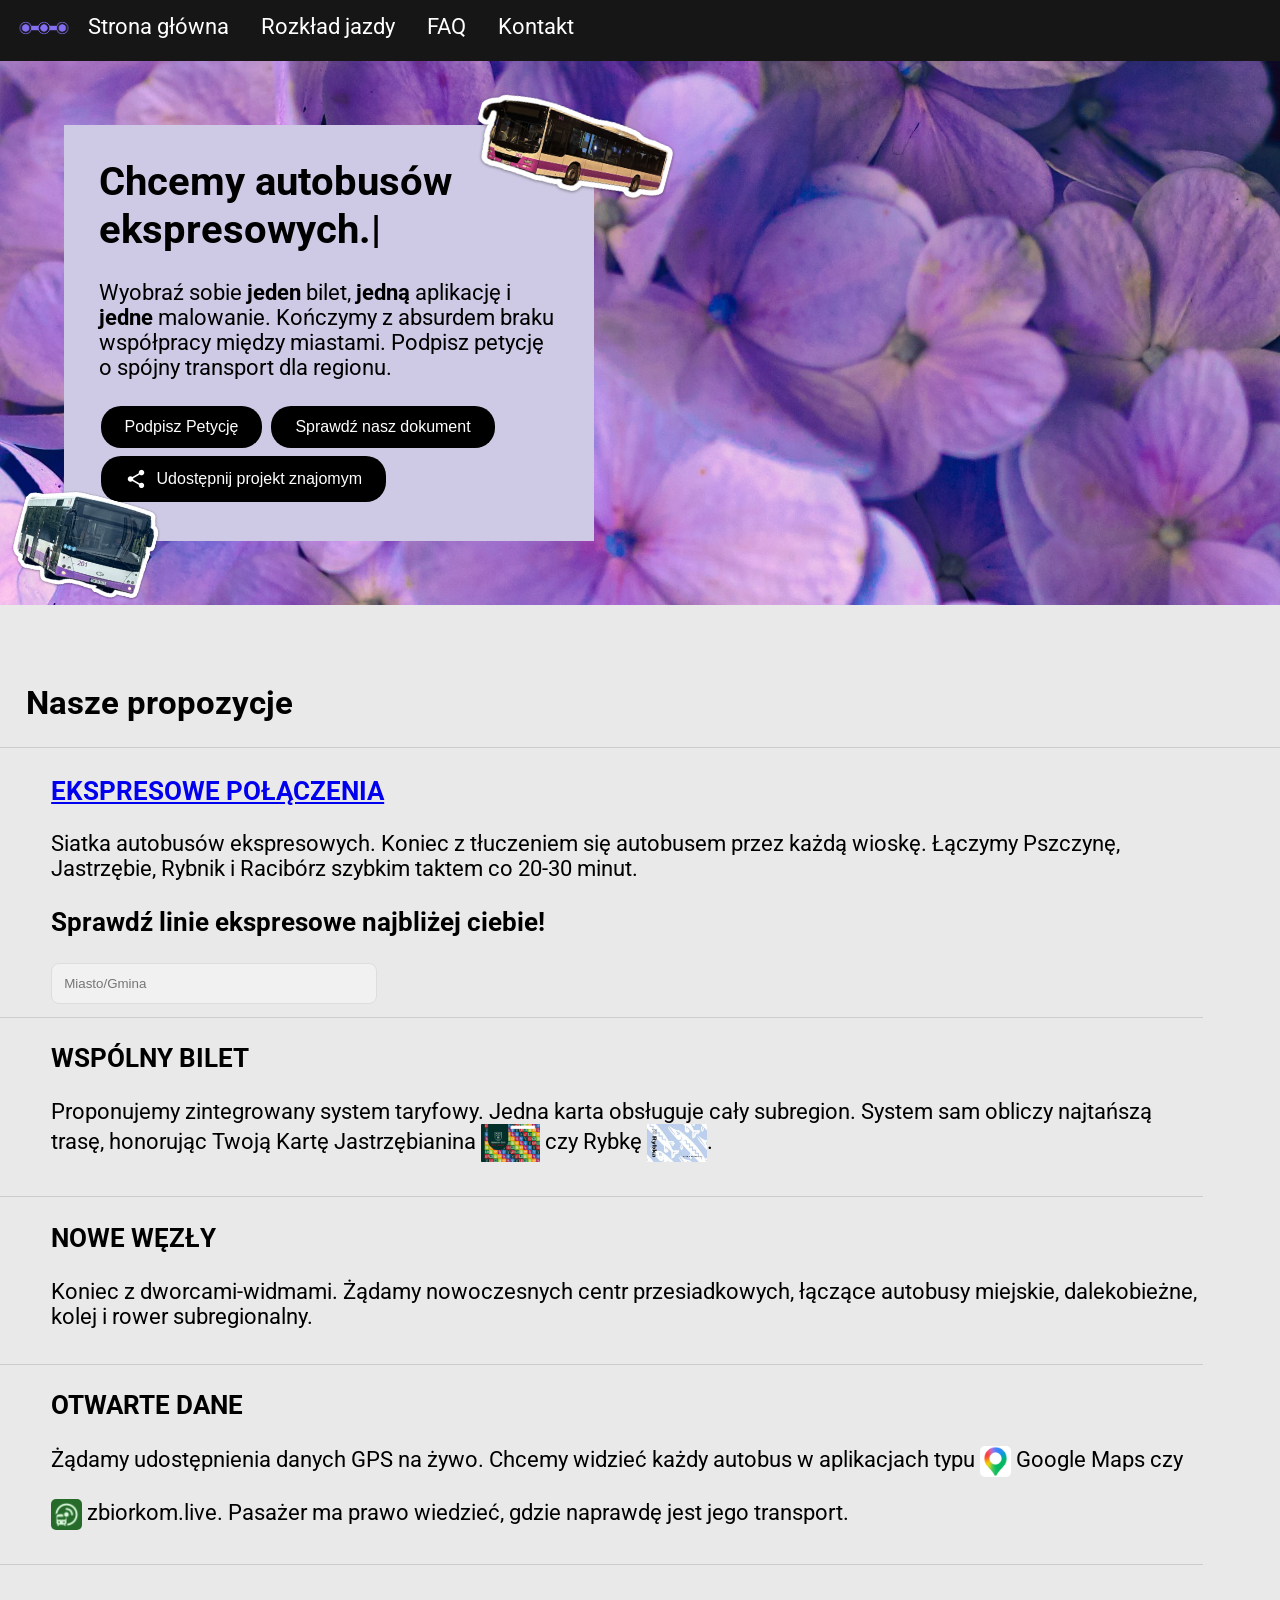
<file: index.html>
<!DOCTYPE html>
<html lang="en">
<head>
    <meta charset="UTF-8">
    <meta name="viewport" content="width=device-width, initial-scale=1.0">
	<!-- Open Graph / Facebook / Discord -->
<meta property="og:type" content="website">
<meta property="og:url" content="https://oneticketproject.github.io/">
<meta property="og:title" content="700 000 pasażerów. 8 operatorów. Czas na JEDEN system!">
<meta property="og:description" content="Chcemy wspólnego transportu!">

<meta property="twitter:card" content="summary_large_image">
<meta property="twitter:url" content="https://oneticketproject.github.io/">
<meta property="twitter:title" content="Chcemy wspólnego transportu!">
<meta property="twitter:description" content="8 operatorów na 20 kilometrach to żart.">

<meta name="theme-color" content="#8370f0">
	
    <title>Subregionalny System Transportu</title>
    <link rel="stylesheet" href="style.css">
          <link rel="icon" type="image/x-icon" href="./Frame 361.png">
           <link rel="stylesheet" href="https://fonts.googleapis.com/icon?family=Material+Icons">

    <link href="https://fonts.googleapis.com/css2?family=Roboto+Condensed:wght@400;700&family=Roboto:wght@400;700&display=swap" rel="stylesheet"> 
</head>
	<!-- Google tag (gtag.js) -->
<script async src="https://www.googletagmanager.com/gtag/js?id=G-BV5LS7BZQ5"></script>
<script>
  window.dataLayer = window.dataLayer || [];
  function gtag(){dataLayer.push(arguments);}
  gtag('js', new Date());

  gtag('config', 'G-BV5LS7BZQ5');
</script>

<style>
body {
    font-family: 'Roboto';font-size: 22px;
}
</style>
<body>
<nav id="myTopnav" class="topnav">
    <ul>
        <li><a><img src="Frame 361.png" class="logo"></a></li>
        <li><a href="./index.html">Strona główna</a></li>
        <li><a href="./ekspresowki.html">Rozkład jazdy</a></li>
        <li><a href="./faq.html">FAQ</a></li>
        <li><a href="./kontakt.html">Kontakt</a></li>
    </ul>
    <a href="javascript:void(0);" class="icon" onclick="myFunction()">
        <svg width="25" height="25" viewBox="0 0 24 24" fill="none" stroke="white" stroke-width="2" stroke-linecap="round">
            <line x1="3" y1="12" x2="21" y2="12"></line>
            <line x1="3" y1="6" x2="21" y2="6"></line>
            <line x1="3" y1="18" x2="21" y2="18"></line>
        </svg>
    </a>
</nav>



<!-- 
<div style="width: 100000px; margin-left: 10px; animation: 29.0839s linear infinite marqueeAnimation-54447610;" class="js-marquee-wrapper"><div class="js-marquee" style="margin-right: 50px; float: left;">
	<span>
	Dlaczego 700 000 osób wciąż musi walczyć z komunikacją każdego dnia? Ty też masz tego dość? Podpisz petycję o jeden system.
	</span>
	<span>
Dlaczego 700 000 osób wciąż musi walczyć z komunikacją każdego dnia? Ty też masz tego dość? Podpisz petycję o jeden system.	</span>
	<span>
Dlaczego 700 000 osób wciąż musi walczyć z komunikacją każdego dnia? Ty też masz tego dość? Podpisz petycję o jeden system.	</span>
	<span>
Dlaczego 700 000 osób wciąż musi walczyć z komunikacją każdego dnia? Ty też masz tego dość? Podpisz petycję o jeden system.	</span>
	<span>
Dlaczego 700 000 osób wciąż musi walczyć z komunikacją każdego dnia? Ty też masz tego dość? Podpisz petycję o jeden system.	</span>
	<span>
Dlaczego 700 000 osób wciąż musi walczyć z komunikacją każdego dnia? Ty też masz tego dość? Podpisz petycję o jeden system.	</span>
</div><div class="js-marquee" style="margin-right: 50px; float: left;">
	<span>
Dlaczego 700 000 osób wciąż musi walczyć z komunikacją każdego dnia? Ty też masz tego dość? Podpisz petycję o jeden system.	</span>
	<span>
Dlaczego 700 000 osób wciąż musi walczyć z komunikacją każdego dnia? Ty też masz tego dość? Podpisz petycję o jeden system.	</span>
	<span>
Dlaczego 700 000 osób wciąż musi walczyć z komunikacją każdego dnia? Ty też masz tego dość? Podpisz petycję o jeden system.	</span>
	<span>
Dlaczego 700 000 osób wciąż musi walczyć z komunikacją każdego dnia? Ty też masz tego dość? Podpisz petycję o jeden system.	</span>
	<span>
Dlaczego 700 000 osób wciąż musi walczyć z komunikacją każdego dnia? Ty też masz tego dość? Podpisz petycję o jeden system.	</span>
	<span>
Dlaczego 700 000 osób wciąż musi walczyć z komunikacją każdego dnia? Ty też masz tego dość? Podpisz petycję o jeden system.	</span>
</div><style>@-webkit-keyframes marqueeAnimation-54447610  { 100%  {margin-left:-2729px}}</style></div>
 -->





    <main>
        <section class="hero-home">
            
            <div class="div-block">
                <img src="autobusMan.png" class="bus-naklejka">        
                <img src="autobusMaz.png" class="bus-naklejka2">                
        
                <h1>Chcemy <span id="typed-text"></span><span class="cursor">|</span></h1>

                <p>Wyobraź sobie <b>jeden</b> bilet, <b>jedną</b> aplikację i <b>jedne</b> malowanie. Kończymy z absurdem braku współpracy między miastami. Podpisz petycję o spójny transport dla regionu.</p>
           
            <a href="https://www.petycjeonline.com/jeden_bilet_spojna_sie_chcemy_nowoczesnego_transportu_w_subregionie_zachodnim"><button class="button1">Podpisz Petycję</button></a>
                        <a href="./Koncepcja poprawy transportu publicznego w Subregionie Zachodnim Województwa Śląskiego.pdf"><button class="button1">Sprawdź nasz dokument </button></a>
<div class="share-box">
    <button id="shareButton" class="btn-share">
        <i class="material-icons" id="shareIcon" style="font-size:22px;">share</i> 
        <span id="shareText">Udostępnij projekt znajomym</span>
    </button>
</div>

            </div>
        </div>
        </section>

    <div class="background-split">
    	&nbsp;
    </div>
    <div class="page-container position-relative">
    	<div id="nasze-propozycje-header" class="section-header">
    		<h2 class="section-heading">
    			Nasze propozycje
    		</h2>
    	</div>
    </div>
    <div class="div-block-4">
    	<div class="div-block-21">
		    <div class="div-block-5">
    			<h3 class="heading-style-h3 spacer-top-2">
    				<a href='./ekspresowki.html'>EKSPRESOWE POŁĄCZENIA</a>
    			</h3>
    			<p class="spacer-top-1">
    				Siatka autobusów ekspresowych. Koniec z tłuczeniem się autobusem przez każdą wioskę. Łączymy Pszczynę, Jastrzębie, Rybnik i Racibórz szybkim taktem co 20-30 minut.
    			</p>
    		</div>
            
            <div class="div-block-5">
                <h3 class="heading-style-h3 spacer-top-2">
    				Sprawdź linie ekspresowe najbliżej ciebie!
    			</h3>
            <form autocomplete="off" action="/action_page.php">
              <div class="autocomplete" style="width:300px;">
                <input id="myInput" type="text" name="myCountry" placeholder="Miasto/Gmina">
              </div>
          
            </form>
            <div id="result-container" class="result-area"></div>

        </div>

    		<div class="div-block-5">
    			<h3 class="heading-style-h3 spacer-top-2">
    				WSPÓLNY BILET
    			</h3>
    			<p class="spacer-top-1">
    				Proponujemy zintegrowany system taryfowy. Jedna karta obsługuje cały subregion. System sam obliczy najtańszą trasę, honorując Twoją Kartę Jastrzębianina <img src="KartaJastrzebianina.png" class="tekstIkona">  czy Rybkę <img src="karta_rybka_mini.webp" class="tekstIkona">.
    			</p>
    		</div>

            <div class="div-block-5">
    			<h3 class="heading-style-h3 spacer-top-2">
    				NOWE WĘZŁY 
    			</h3>
    			<p class="spacer-top-1">
    				Koniec z dworcami-widmami. Żądamy nowoczesnych centr przesiadkowych, łączące autobusy miejskie, dalekobieżne, kolej i rower subregionalny.
    			</p>
    		</div>

            <div class="div-block-5">
    			<h3 class="heading-style-h3 spacer-top-2">
    				OTWARTE DANE 
    			</h3>
    			<p class="spacer-top-1">
    				Żądamy udostępnienia danych GPS na żywo. Chcemy widzieć każdy autobus w aplikacjach typu <img src="GoogleMapsLogo.png" class="tekstLogo"> Google Maps czy</p><p><img src="zbiorkomlogo.png" class="tekstLogo"> zbiorkom.live. Pasażer ma prawo wiedzieć, gdzie naprawdę jest jego transport.
    			</p>
    		</div>
    	</div>
    </div>



   
</div>
<br>
<br>
<br>
    </main>
    <script>
const cityLineMapping = {
    "Rybnik": ["S-1", "S-2"],
    "Żory": ["S-1", "S-3", "S-4", "S-6"],
    "Jastrzębie-Zdrój": ["S-2", "S-4", "S-5", "S-6", "S-7"],
    "Wodzisław Śląski": ["S-2", "S-5"],
    "Racibórz": ["S-1", "S-5"],
    "Pszczyna": ["S-3", "S-7"],
    "Czerwionka-Leszczyny": ["S-4"],
    "Rydułtowy": ["S-1"],
    "Knurów": ["S-2"],
    "Pawłowice": ["S-6", "S-7"],
    "Suszec": ["S-3"],
    "Mszana": ["S-2", "S-5"],
    "Radlin": ["S-2"],
    "Lubomia": ["S-5"],
    "Syrynia": ["S-5"],
    "Kornowac": ["S-1"],
    "Rzuchów": ["S-1"],
    "Gostyń": ["S-6"],
    "Orzesze": ["S-6"],
    "Wilcza": ["S-2"],
    "Ochojec": ["S-2"],
    "Golejów": ["S-2"],
    "Wielopole": ["S-2"],
    "Bełk": ["S-4"],
    "Stanowice": ["S-4"],
    "Palowice": ["S-4"],
    "Szczejkowice": ["S-4"],
    "Warszowice": ["S-6"],
    "Studzionka": ["S-7"],
    "Mizerów": ["S-7"],
    "Brzeźce": ["S-7"],
    "Poręba": ["S-7"],
    "Kobielice": ["S-3"],
    "Radostowice": ["S-3"],
    "Rudziczka": ["S-3"],
    
    "Pszów": ["Najbliższa obsługa: Wodzisław Śląski (S-2, S-5) lub Syrynia (S-5)"],
    "Kuźnia Raciborska": ["Komunikacja lokalna do Raciborza -> S-1, S-5"],
    "Gliwice": ["Przesiadka w Knurowie/Szczygłowicach na S-2"],
};

const lineDetails = {
    "S-1": "<a href='./ekspresowki.html#S-1'><b>S-1: Racibórz - Rybnik - Żory.</b></a>",
    "S-2": "<a href='./ekspresowki.html#S-2'><b>S-2: Jastrzębie - Wodzisław - Rybnik - Knurów.</b> </a>",
    "S-3": "<a href='./ekspresowki.html#S-3'><b>S-3: Pszczyna - Suszec - Żory.</b> </a>",
    "S-4": "<a href='./ekspresowki.html#S-4'><b>S-4: Jastrzębie - Żory - Czerwionka.</b> </a>",
    "S-5": "<a href='./ekspresowki.html#S-5'><b>S-5: Jastrzębie - Wodzisław - Lubomia - Racibórz.</b> </a>",
    "S-6": "<a href='./ekspresowki.html#S-6'><b>S-6: Jastrzębie - Pawłowice - Żory - Gostyń.</b> </a>",
    "S-7": "<a href='./ekspresowki.html#S-7'><b>S-7: Pszczyna - Pawłowice - Jastrzębie.</b> </a>"
};

function autocomplete(inp, arr) {
    var currentFocus;
    inp.addEventListener("input", function(e) {
        var a, b, i, val = this.value;
        closeAllLists();
        if (!val) { return false; }
        currentFocus = -1;
        a = document.createElement("DIV");
        a.setAttribute("id", this.id + "autocomplete-list");
        a.setAttribute("class", "autocomplete-items");
        this.parentNode.appendChild(a);
        for (i = 0; i < arr.length; i++) {
            if (arr[i].substr(0, val.length).toUpperCase() == val.toUpperCase()) {
                b = document.createElement("DIV");
                b.innerHTML = "<strong>" + arr[i].substr(0, val.length) + "</strong>";
                b.innerHTML += arr[i].substr(val.length);
                b.innerHTML += "<input type='hidden' value='" + arr[i] + "'>";
                b.addEventListener("click", function(e) {
                    inp.value = this.getElementsByTagName("input")[0].value;
                    showResult(inp.value);
                    closeAllLists();
                });
                a.appendChild(b);
            }
        }
    });

    inp.form.addEventListener("submit", function(e) {
        e.preventDefault();
        showResult(inp.value);
    });

    function showResult(cityName) {
        const resultDiv = document.getElementById("result-container");
        const lines = cityLineMapping[cityName];

        if (lines) {
            let html = `<div class="card-result animate-in">
                            <h3>Komunikacja dla: ${cityName}</h3>
                            <p>Przez Twoją miejscowość (lub w jej najbliższej okolicy) przebiegają linie:</p>
                            <ul>`;
            lines.forEach(line => {
                const shortLineName = line.split(" ")[0]; 
                const detail = lineDetails[shortLineName] || line;
                html += `<li>${detail}</li>`;
            });
            resultDiv.innerHTML = html;
        } else if(cityName === "") {
             resultDiv.innerHTML = "";
        } else {
            resultDiv.innerHTML = `<div class="card-result error">Nie znaleźliśmy Twojej miejscowości na mapie głównych linii ekspresowych. Prawdopodobnie Twoją okolicę obsłuży komunikacja uzupełniająca (dowozowa).</div>`;
        }
    }

    inp.addEventListener("keydown", function(e) {
        var x = document.getElementById(this.id + "autocomplete-list");
        if (x) x = x.getElementsByTagName("div");
        if (e.keyCode == 40) {
            currentFocus++;
            addActive(x);
        } else if (e.keyCode == 38) {
            currentFocus--;
            addActive(x);
        } else if (e.keyCode == 13) {
            e.preventDefault();
            if (currentFocus > -1) {
                if (x) x[currentFocus].click();
            }
        }
    });

    function addActive(x) {
        if (!x) return false;
        removeActive(x);
        if (currentFocus >= x.length) currentFocus = 0;
        if (currentFocus < 0) currentFocus = (x.length - 1);
        x[currentFocus].classList.add("autocomplete-active");
    }

    function removeActive(x) {
        for (var i = 0; i < x.length; i++) {
            x[i].classList.remove("autocomplete-active");
        }
    }

    function closeAllLists(elmnt) {
        var x = document.getElementsByClassName("autocomplete-items");
        for (var i = 0; i < x.length; i++) {
            if (elmnt != x[i] && elmnt != inp) {
                x[i].parentNode.removeChild(x[i]);
            }
        }
    }

    document.addEventListener("click", function(e) {
        closeAllLists(e.target);
    });
}

var listCities = Object.keys(cityLineMapping).sort();
autocomplete(document.getElementById("myInput"), listCities);
</script>
<script>
function myFunction() {
    var x = document.getElementById("myTopnav");
    if (x.classList.contains("responsive")) {
        x.classList.remove("responsive");
    } else {
        x.classList.add("responsive");
    }
}

</script>
	<script>
const shareBtn = document.getElementById('shareButton');
const shareText = document.getElementById('shareText');
const shareIcon = document.getElementById('shareIcon');

shareBtn.addEventListener('click', async () => {
    const shareData = {
        title: 'One Ticket Project',
        text: 'Projekt 1 Bilet dla 700 000 ludzi. Podpisz petycję o nowe linie ekspresowe i więcej!',
        url: 'https://oneticketproject.github.io/'
    };

    try {
        if (navigator.share) {
            await navigator.share(shareData);
        } else {
            throw new Error('Web Share not supported');
        }
    } catch (err) {
        copyAndVisualChange(shareData.url);
    }
});

function copyAndVisualChange(text) {
    navigator.clipboard.writeText(text).then(() => {
        const originalText = shareText.innerText;
        const originalIcon = shareIcon.innerText;

        shareText.innerText = "Skopiowano do schowka!";
        shareBtn.style.backgroundColor = "#2f850a"; 

        setTimeout(() => {
            shareText.innerText = originalText;
            shareIcon.innerText = originalIcon;
			shareBtn.style.backgroundColor = ""; 
        }, 2000);
    });
}
	</script>
    <script>
        const textElement = document.getElementById("typed-text");
const phrases = [
    "autobusów ekspresowych.", 
    "końca 8 różnych biletów.",    
    "podglądu GPS na żywo.",                
    "płacenia za trasę, a nie za korki.",           
    "nocnej komunikacji.",     
    "velostrad łączących nasze miasta.",    
    "spójnych nazw przystanków.",           
    "punktualności bez wymówek.",        
];

let phraseIndex = 0;
let characterIndex = 0;
let isDeleting = false;
let typeSpeed = 100; 

function typeEffect() {
    const currentPhrase = phrases[phraseIndex];
    
    if (isDeleting) {
        textElement.textContent = currentPhrase.substring(0, characterIndex - 1);
        characterIndex--;
        typeSpeed = 25; 
    } else {
        textElement.textContent = currentPhrase.substring(0, characterIndex + 1);
        characterIndex++;
        typeSpeed = 30; 
    }

    if (!isDeleting && characterIndex === currentPhrase.length) {
        isDeleting = true;
        typeSpeed = 1500; 
    } else if (isDeleting && characterIndex === 0) {
        isDeleting = false;
        phraseIndex = (phraseIndex + 1) % phrases.length;
        typeSpeed = 500;
    }

    setTimeout(typeEffect, typeSpeed);
}

document.addEventListener("DOMContentLoaded", typeEffect);
    </script>
</body>
</html>
</file>
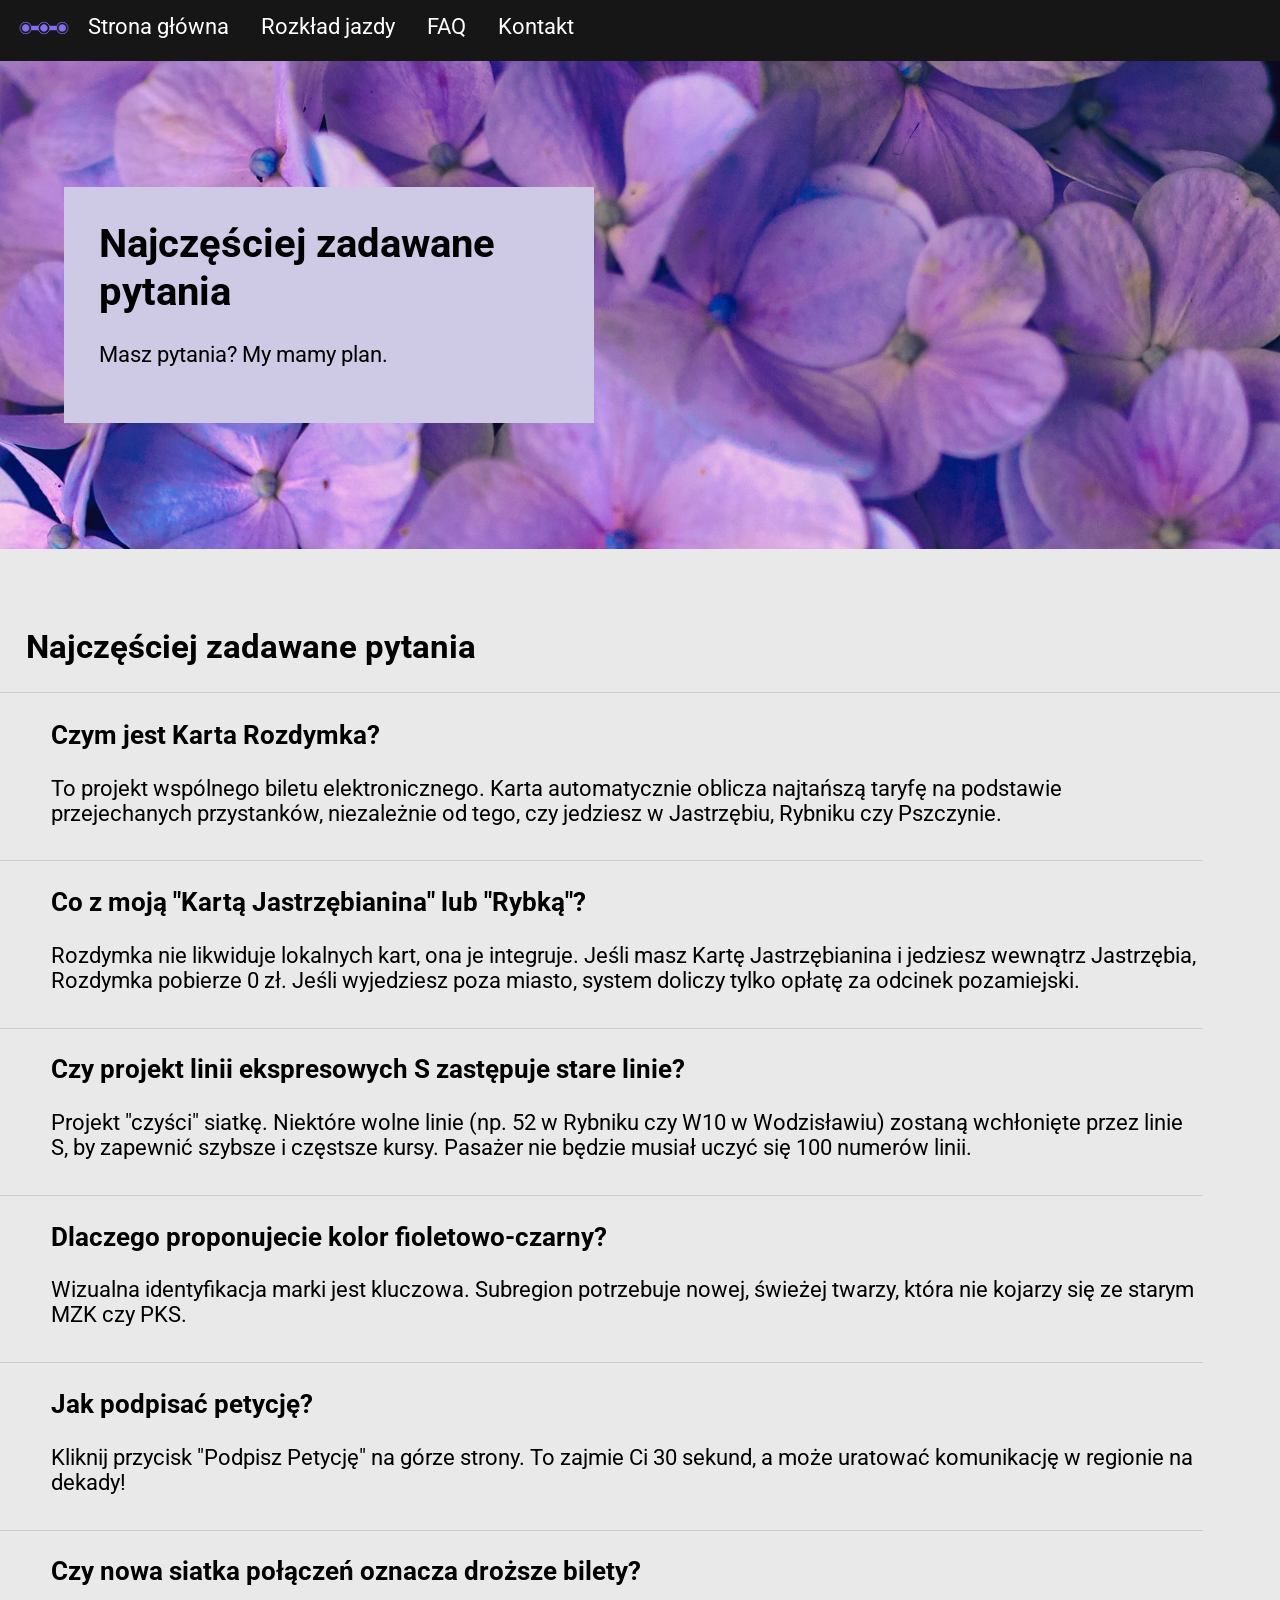
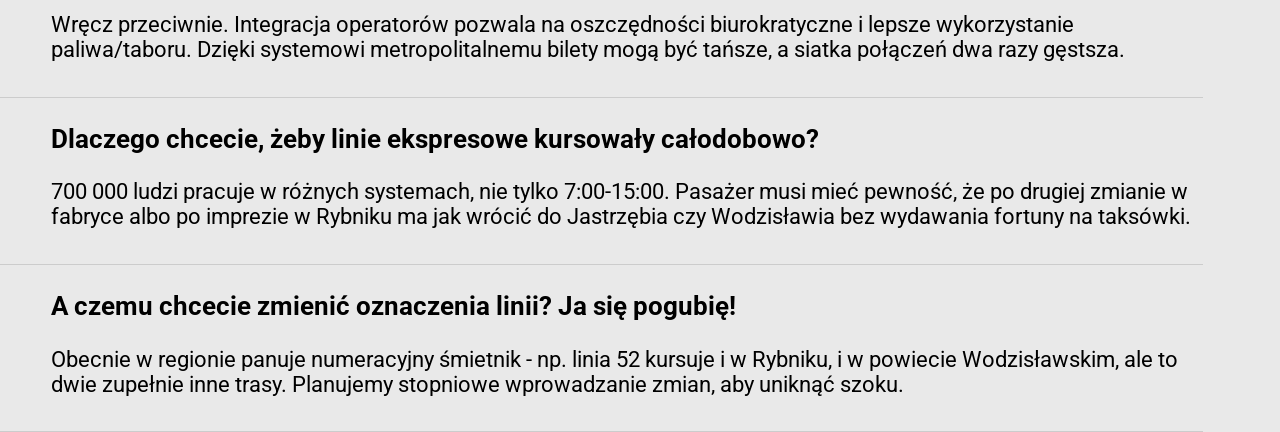
<file: faq.html>
<!DOCTYPE html>
<html lang="en">
<head>
    <meta charset="UTF-8">
    <meta name="viewport" content="width=device-width, initial-scale=1.0">
    <title>Subregionalny System Transportu</title>
    <link rel="stylesheet" href="style.css">
          <link rel="icon" type="image/x-icon" href="./Frame 361.png">

    <link href="https://fonts.googleapis.com/css2?family=Roboto+Condensed:wght@400;700&family=Roboto:wght@400;700&display=swap" rel="stylesheet">    
</head>
    <!-- Google tag (gtag.js) -->
<script async src="https://www.googletagmanager.com/gtag/js?id=G-BV5LS7BZQ5"></script>
<script>
  window.dataLayer = window.dataLayer || [];
  function gtag(){dataLayer.push(arguments);}
  gtag('js', new Date());

  gtag('config', 'G-BV5LS7BZQ5');
</script>

<style>
body {
    font-family: 'Roboto';font-size: 22px;
}
</style>
<body>
<nav id="myTopnav" class="topnav">
    <ul>
        <li><a><img src="Frame 361.png" class="logo"></a></li>
        <li><a href="./index.html">Strona główna</a></li>
        <li><a href="./ekspresowki.html">Rozkład jazdy</a></li>
        <li><a href="./faq.html">FAQ</a></li>
        <li><a href="./kontakt.html">Kontakt</a></li>
    </ul>
    <a href="javascript:void(0);" class="icon" onclick="myFunction()">
        <svg width="25" height="25" viewBox="0 0 24 24" fill="none" stroke="white" stroke-width="2" stroke-linecap="round">
            <line x1="3" y1="12" x2="21" y2="12"></line>
            <line x1="3" y1="6" x2="21" y2="6"></line>
            <line x1="3" y1="18" x2="21" y2="18"></line>
        </svg>
    </a>
</nav>

    <main>
        <section class="hero-home">
            <div class="div-block">
                
                <h1>Najczęściej zadawane pytania <br>
                    
                </h1>

                <p>Masz pytania? My mamy plan.</p>
           
    
            

            </div>
        </div>
        </section>

    <div class="background-split">
    	&nbsp;
    </div>
    <div class="page-container position-relative">
    	<div id="nasze-propozycje-header" class="section-header">
    		<h2 class="section-heading">
    			Najczęściej zadawane pytania
    		</h2>
    	</div>
    </div>
    <div class="div-block-4">
    	<div class="div-block-21">

    		<div class="div-block-5" style="    padding-bottom: 1%;
    border-bottom: 1px solid #ccc;">
    <h3 class="heading-style-h3 spacer-top-2">
        Czym jest Karta Rozdymka?
    </h3>
    <p class="spacer-top-1">
        To projekt wspólnego biletu elektronicznego. Karta automatycznie oblicza najtańszą taryfę na podstawie przejechanych przystanków, niezależnie od tego, czy jedziesz w Jastrzębiu, Rybniku czy Pszczynie.
    </p>
</div>

<div class="div-block-5">
    <h3 class="heading-style-h3 spacer-top-2">
        Co z moją "Kartą Jastrzębianina" lub "Rybką"?
    </h3>
    <p class="spacer-top-1">
        Rozdymka nie likwiduje lokalnych kart, ona je integruje. Jeśli masz Kartę Jastrzębianina i jedziesz wewnątrz Jastrzębia, Rozdymka pobierze 0 zł. Jeśli wyjedziesz poza miasto, system doliczy tylko opłatę za odcinek pozamiejski.
    </p>
</div>

<div class="div-block-5">
    <h3 class="heading-style-h3 spacer-top-2">
        Czy projekt linii ekspresowych S zastępuje stare linie?
    </h3>
    <p class="spacer-top-1">
        Projekt "czyści" siatkę. Niektóre wolne linie (np. 52 w Rybniku czy W10 w Wodzisławiu) zostaną wchłonięte przez linie S, by zapewnić szybsze i częstsze kursy. Pasażer nie będzie musiał uczyć się 100 numerów linii.
    </p>
</div>

<div class="div-block-5">
    <h3 class="heading-style-h3 spacer-top-2">
        Dlaczego proponujecie kolor fioletowo-czarny?
    </h3>
    <p class="spacer-top-1">
        Wizualna identyfikacja marki jest kluczowa. Subregion potrzebuje nowej, świeżej twarzy, która nie kojarzy się ze starym MZK czy PKS.
    </p>
</div>

<div class="div-block-5">
    <h3 class="heading-style-h3 spacer-top-2">
        Jak podpisać petycję?
    </h3>
    <p class="spacer-top-1">
        Kliknij przycisk "Podpisz Petycję" na górze strony. To zajmie Ci 30 sekund, a może uratować komunikację w regionie na dekady!
    </p>
</div>

<div class="div-block-5">
    <h3 class="heading-style-h3 spacer-top-2">
        Czy nowa siatka połączeń oznacza droższe bilety?
    </h3>
    <p class="spacer-top-1">
        Wręcz przeciwnie. Integracja operatorów pozwala na oszczędności biurokratyczne i lepsze wykorzystanie paliwa/taboru. Dzięki systemowi metropolitalnemu bilety mogą być tańsze, a siatka połączeń dwa razy gęstsza.
    </p>
</div>

<div class="div-block-5">
    <h3 class="heading-style-h3 spacer-top-2">
        Dlaczego chcecie, żeby linie ekspresowe kursowały całodobowo?
    </h3>
    <p class="spacer-top-1">
        700 000 ludzi pracuje w różnych systemach, nie tylko 7:00-15:00. Pasażer musi mieć pewność, że po drugiej zmianie w fabryce albo po imprezie w Rybniku ma jak wrócić do Jastrzębia czy Wodzisławia bez wydawania fortuny na taksówki.
    </p>
</div>

<div class="div-block-5">
    <h3 class="heading-style-h3 spacer-top-2">
        A czemu chcecie zmienić oznaczenia linii? Ja się pogubię!
    </h3>
    <p class="spacer-top-1">
        Obecnie w regionie panuje numeracyjny śmietnik - np. linia 52 kursuje i w Rybniku, i w powiecie Wodzisławskim, ale to dwie zupełnie inne trasy. Planujemy stopniowe wprowadzanie zmian, aby uniknąć szoku.
    </p>
</div>
    	</div>
    </div>



   
</div>



    </main>
   
<script>
function myFunction() {
    var x = document.getElementById("myTopnav");
    if (x.classList.contains("responsive")) {
        x.classList.remove("responsive");
    } else {
        x.classList.add("responsive");
    }
}

</script>
</body>
</html>
</file>
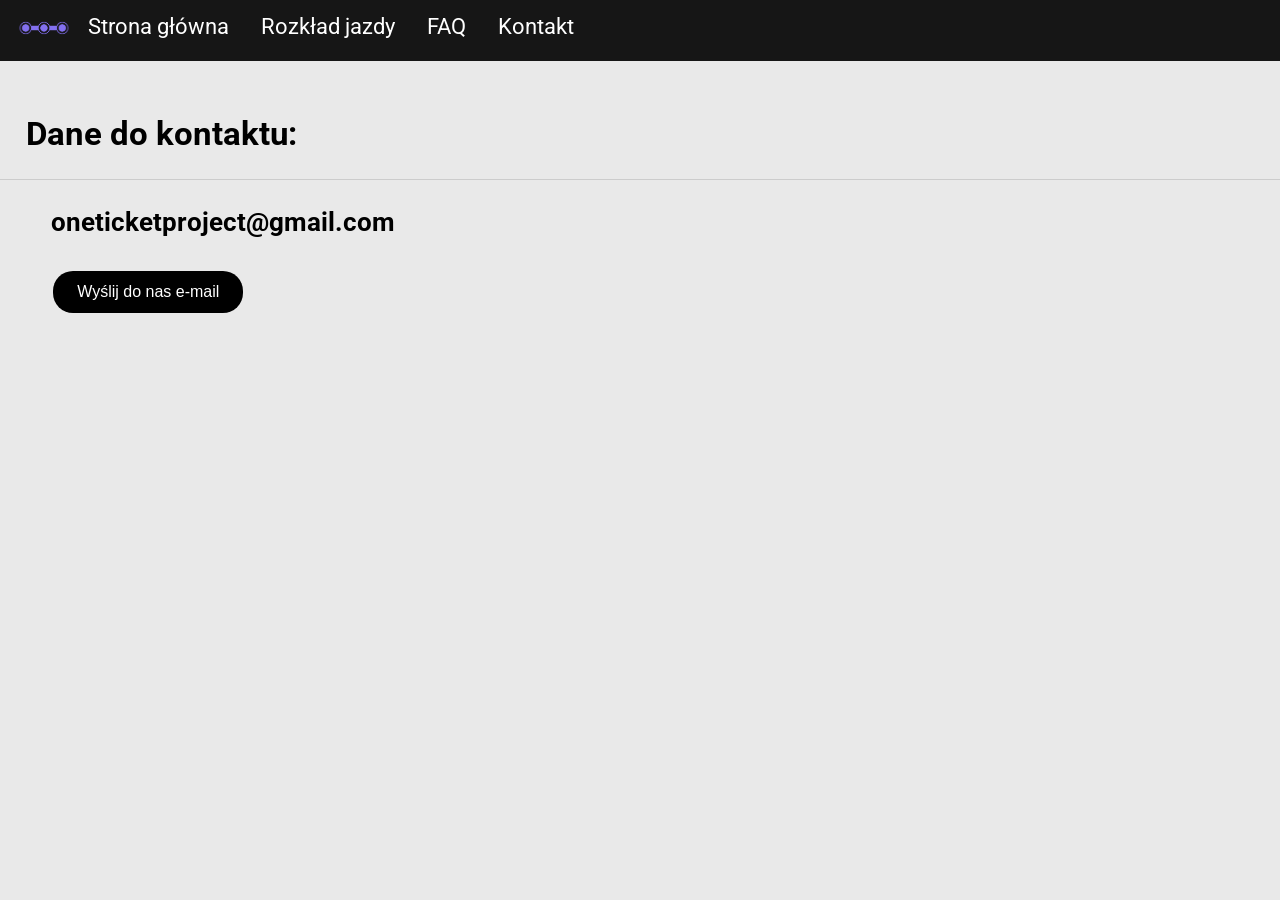
<file: kontakt.html>
<!DOCTYPE html>
<html lang="en">
<head>
    <meta charset="UTF-8">
    <meta name="viewport" content="width=device-width, initial-scale=1.0">
    <title>Subregionalny System Transportu</title>
    <link rel="stylesheet" href="style.css">
          <link rel="icon" type="image/x-icon" href="./Frame 361.png">

    <link href="https://fonts.googleapis.com/css2?family=Roboto+Condensed:wght@400;700&family=Roboto:wght@400;700&display=swap" rel="stylesheet">   
</head>
    <!-- Google tag (gtag.js) -->
<script async src="https://www.googletagmanager.com/gtag/js?id=G-BV5LS7BZQ5"></script>
<script>
  window.dataLayer = window.dataLayer || [];
  function gtag(){dataLayer.push(arguments);}
  gtag('js', new Date());

  gtag('config', 'G-BV5LS7BZQ5');
</script>

<style>

body {
    font-family: 'Roboto';font-size: 22px;
}
</style>
<body>
<nav id="myTopnav" class="topnav">
    <ul>
        <li><a><img src="Frame 361.png" class="logo"></a></li>
        <li><a href="./index.html">Strona główna</a></li>
        <li><a href="./ekspresowki.html">Rozkład jazdy</a></li>
        <li><a href="./faq.html">FAQ</a></li>
        <li><a href="./kontakt.html">Kontakt</a></li>
    </ul>
    <a href="javascript:void(0);" class="icon" onclick="myFunction()">
        <svg width="25" height="25" viewBox="0 0 24 24" fill="none" stroke="white" stroke-width="2" stroke-linecap="round">
            <line x1="3" y1="12" x2="21" y2="12"></line>
            <line x1="3" y1="6" x2="21" y2="6"></line>
            <line x1="3" y1="18" x2="21" y2="18"></line>
        </svg>
    </a>
</nav>

    <main>

    <div class="page-container position-relative">
    	<div id="nasze-propozycje-header" class="section-header">
    		<h2 class="section-heading">
    			Dane do kontaktu:
    		</h2>
    	</div>
    </div>
    <div class="div-block-4">
    	<div class="div-block-21">

    		<div class="div-block-5" >
    <h3 class="heading-style-h3 spacer-top-2">
        oneticketproject@gmail.com<br><br>
         <a href="mailto:oneticketproject@gmail.com"><button class="button1">Wyślij do nas e-mail</button></a>
    </h3>

</div>



   
</div>



    </main>
   
<script>
function myFunction() {
    var x = document.getElementById("myTopnav");
    if (x.classList.contains("responsive")) {
        x.classList.remove("responsive");
    } else {
        x.classList.add("responsive");
    }
}

</script>
</body>
</html>
</file>
<file: style.css>
body {
 margin: 0;
 font-family: 'Roboto', sans-serif;
 font-size: 18px;
 background-color: #e9e9e9
}


nav {
 background-color: #161616;
 overflow: hidden;
 position: relative
}

nav ul {
 list-style-type: none;
 margin: 0;
 padding: 0;
 background-color: #161616;
 display: flex;
 justify-content: flex-start
}

nav ul li a {
 display: block;
 color: #FFFFFF;
 padding: 14px 16px;
 text-decoration: none;
 transition: 0.3s
}

nav ul li a:hover {
 background-color: #333
}

#myTopnav > ul:nth-child(1) > li:nth-child(1) > a:nth-child(1):hover{
 background-color: #00000000
}


nav .icon {
 display: none;
 color: #FFFFFF;
 text-decoration: none
}




.logo{
 height: 56px
}




.hero-home {
 justify-content: flex-start;
 align-items: center;
 display: flex;
 position: relative;
 background-color: #8370f0;
 min-height: 40vh;
 padding: 5%;
 background-image: url("./hisu-lee-V4Pn7QeYdPQ-unsplash.jpg");
 background-attachment: fixed;
 background-size: cover;
 background-repeat: no-repeat
}

.div-block {
                position: relative; 

 width: 40%;
 padding-left: 3%;
 background-color: #cecae5;
 padding-bottom: 3%;
 padding-right: 3%
}

.div-block-5{
 padding-left: 4%;
 max-width: 90%;
 padding-bottom: 1%;
 border-bottom: 1px solid #ccc
}

.section-heading {
 padding: 2%;
 border-bottom: 1px solid #ccc
}

div.div-block-5:nth-child(1){
 border-bottom: none;
 padding-bottom: 0
}

.div-block h1 {
 font-family: 'Roboto', sans-serif;
 color: #000000;
 font-size: 2.5rem;
 margin-bottom: 20px;
     /* TO JEST KLUCZ: */
    display: block;
    min-height: 2.5em;   /* Rezerwuje miejsce na ok. 3 linie tekstu */
    line-height: 1.2;  /* Ustawia stały odstęp między liniami */
}


button, .button1, .button2 {
 border: none;
 color: rgb(255, 255, 255);
 padding: 12px 24px;
 text-align: center;
 display: inline-block;
 font-size: 16px;
 margin: 4px 2px;
 cursor: pointer;
 border-radius: 20px;
 background-color: #000;
 transition: 0.3s
}

button:hover {
 transform: translateY(-2px);
 box-shadow: 0 4px 8px rgba(0,0,0,0.2)
}

#myBtn {
 display: none;
 position: fixed;
 bottom: 20px;
 right: 20px;
 z-index: 1000
}


.div-niewiem {
 padding: 40px 5%;
 border-bottom: 1px solid #ccc
}

.div-niewiem strong:first-child {
 font-size: 2rem;
 color: #8370f0;
 display: block;
 margin-bottom: 20px
}

.heroprzystanki {
 display: flex;
 flex-direction: row;
 gap: 30px
}

.div-lewoprzystanki, .div-prawoprzystanki {
 flex: 1
}


.timetable-route-streets {
 display: flex;
 flex-direction: column;
 margin-top: 15px
}

.timetable-route-stop {
 display: flex;
 align-items: center
}

.timetable-route-point.time {
 width: 55px;
 font-weight: 700;
 font-size: 13px;
 color: #666;
 text-align:right;
 margin-right: 10px
}

.timetable-route-point svg {
 width: 40px;
 flex-shrink: 0
}

.timetable-route-point.name {
 padding-left: 10px;
 font-size: 15px;
 line-height: 1.2
}

.point circle { visibility: visible !important; fill: #8370f0; stroke: #8370f0 }
.start rect { visibility: visible !important; fill: #8370f0; stroke: #8370f0 }
.active .p0, .active .p4 { visibility: visible !important; stroke: #8370f0 !important; stroke-width: 4px }
.p0-a .p0 { visibility: visible !important; stroke: #8370f0 }
.p4-a .p4 { visibility: visible !important; stroke: #8370f0 }


.autocomplete {
 position: relative;
 display: inline-block;
 width: 100%;
 max-width: 400px
}

input[type=text] {
 background-color: #f1f1f1;
 width: 100%;
 padding: 12px;
 border: 1px solid #ddd;
 border-radius: 8px
}

.autocomplete-items {
 position: absolute;
 border: 1px solid #d4d4d4;
 z-index: 1100;
 top: 100%;
 left: 0;
 right: 0;
 background: #FFFFFF
}




.row { display: flex; flex-wrap: wrap; padding: 0 4px }
.column { flex: 50%; padding: 0 4px }



#myTopnav > ul:nth-child(1) > li:nth-child(1) > a:nth-child(1){
 padding-bottom: 0;
 padding-top: 0;
 padding-right: 0
}


.topnav {
 background-color: #161616;
 overflow: hidden;
 position: relative;
 min-height: 60px
}

.topnav ul {
 display: flex;
 list-style-type: none;
 margin: 0;
 padding: 0
}

.topnav .icon {
 display: none
}



.bus-naklejka {
    position: absolute;   /* Wyciąga obrazek z normalnego układu tekstu */
    top: -18%;           /* Przesuwa w górę (minusowe wartości wychodzą poza ramkę) */
    right: -15%;         /* Przesuwa w prawo (minusowe wartości wychodzą poza ramkę) */
    width: 200px;         /* Dopasuj rozmiar do własnych potrzeb */
    z-index: 10;          /* Upewnia się, że autobus jest nad tekstem/tłem */
    pointer-events: none; /* (Opcjonalnie) Sprawia, że autobus nie przeszkadza w klikaniu przycisków pod nim */
    rotate: 15deg;
}

.bus-naklejka2 {
    position: absolute;   /* Wyciąga obrazek z normalnego układu tekstu */
    bottom: -18%;           /* Przesuwa w górę (minusowe wartości wychodzą poza ramkę) */
    left: -10%;         /* Przesuwa w prawo (minusowe wartości wychodzą poza ramkę) */
    width: 150px;         /* Dopasuj rozmiar do własnych potrzeb */
    z-index: 10;          /* Upewnia się, że autobus jest nad tekstem/tłem */
    pointer-events: none; /* (Opcjonalnie) Sprawia, że autobus nie przeszkadza w klikaniu przycisków pod nim */
    rotate: 15deg;
}

.tekstIkona{
    height: 1.7em;
    justify-content: center;
    vertical-align: middle; 
}

.tekstLogo{
    height: 1.4em;
    justify-content: center;
    vertical-align: middle; 
    border-radius: 5px;
    background-color: white;
    text-shadow: 2px 2px #000;
}

html, body {
 overflow-x: hidden;
 width: 100%;
 position: relative
}

body{
 text-decoration: none
}

@media screen and (max-width: 800px) {
    
    
    .heroprzystanki {
        flex-direction: column; 
        gap: 40px;
    }

    .div-lewoprzystanki, .div-prawoprzystanki {
        width: 100%;
    }

    
    .div-niewiem strong:first-child {
        font-size: 1.5rem;
    }

    .div-lewoprzystanki strong, .div-prawoprzystanki strong {
        font-size: 1.2rem;
        display: block;
        margin-bottom: 10px;
    }

    
    .topnav ul {
        display: none; 
        flex-direction: column;
        width: 100%;
    }

    .topnav.responsive ul {
        display: flex; 
    }

    .topnav .icon {
        display: block; 
        position: absolute;
        right: 15px;
        top: 15px;
    }

    
    .topnav:not(.responsive) ul li:not(:first-child) {
        display: none;
    }

    
    .div-block {
        width: 90% !important;
        margin: 0 auto;
        padding: 20px !important;
    }

    .div-block h1 {
        font-size: 1.8rem !important;
    }

    
    .hero-home a {
        display: inline-block;
        width: 100%; 
    }
    
    .button1 {
        width: 100%;
        margin: 5px 0;
    }

    
    #myBtn {
        width: auto !important;
        padding: 10px 20px !important;
        font-size: 14px !important;
        right: 15px !important;
        bottom: 15px !important;
        white-space: nowrap;
    }

    
    .schematkontener img {
        width: 100% !important;
    }

    #shareButton{
     width:100% !important;
    }
}


.timetable-route-point.name {
    font-size: 14px; 
    line-height: 1.1;
}
#toast {
   white-space: nowrap; 


border-radius: 8px;
font-weight: bold;
z-index: 9999;
transition: opacity 0.5s, visibility 0.5s;
}

.toast-hidden {
opacity: 0;
visibility: hidden;
}

.toast-visible {
opacity: 1;
visibility: visible;
}

.share-box {  
    align-items: center; 
    gap: 15px;         
}

.btn-share {
    display: inline-flex;    
    align-items: center;     
    justify-content: center; 
    gap:10px;
}

#share-fallback{
 margin-top: -2%;
 margin-bottom: -2%;
}

.js-marquee span{
    padding: 20px;
}
</file>
